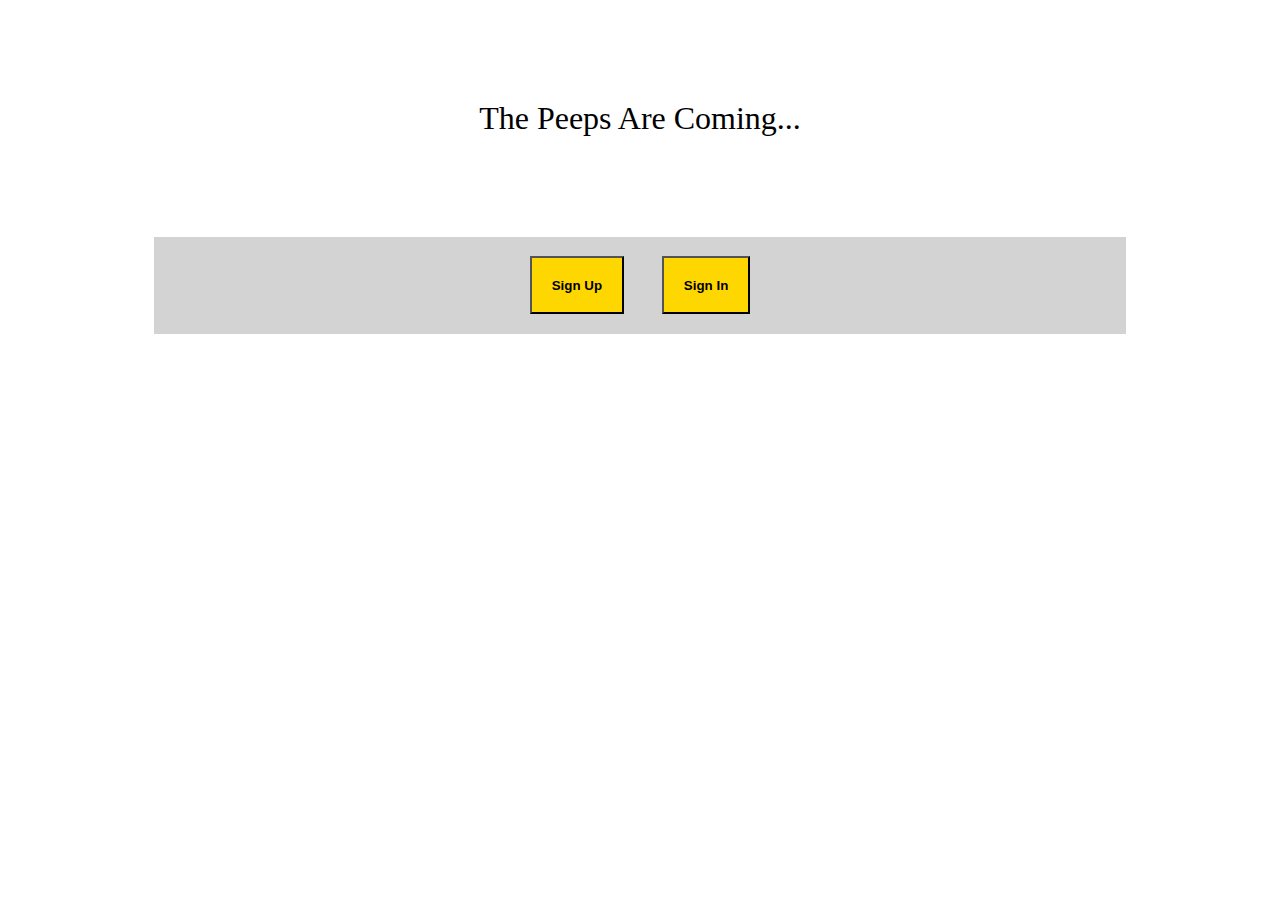
<file: app/views/index.html>
<!DOCTYPE html>
<html>
  <head>
    <meta charset="utf-8">
    <meta http-equiv="X-UA-Compatible" content="IE=edge">
    <title>Chitter 2: Revenge of the Peeps</title>
    <meta name="description" content="">
    <meta name="viewport" content="width=device-width, initial-scale=1">
    <link rel="stylesheet" href="../public/style.css">
  </head>
  <body>    
    <h1>The Peeps Are Coming...</h1>
    <div id="app"></div>
    <script src="../public/js/userIdentificationBlock.js"></script>
    <script src="../public/js/userForm.js"></script>
    <script src="../public/js/chitterApiClient.js"></script>
    <script src="../public/js/peeps.js"></script>
    <script src="../public/js/peepForm.js"></script>
    <script src="../public/js/index.js"></script>
  </body>
</html>
</file>
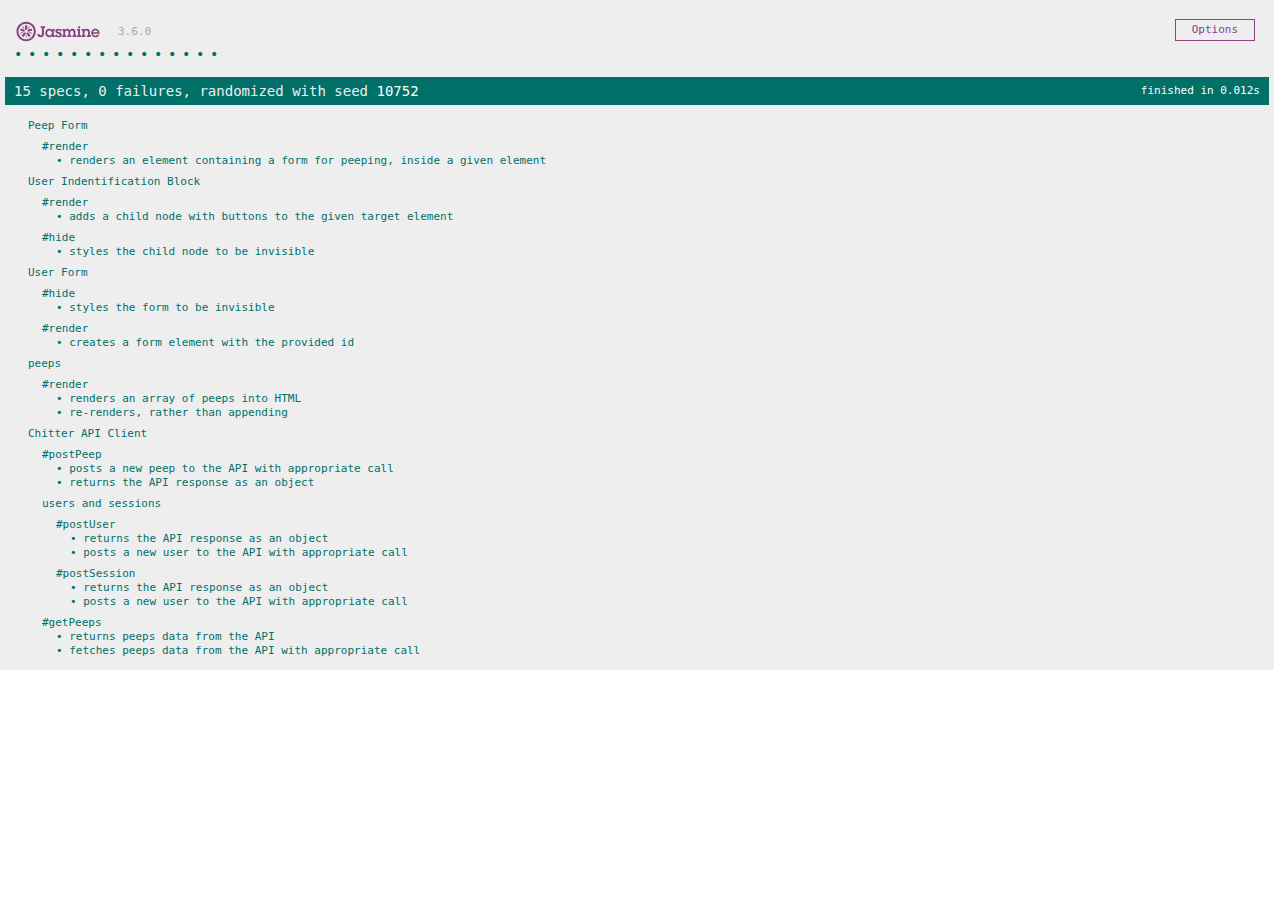
<file: spec/SpecRunner.html>
<!DOCTYPE html>
<html>
  <head>
    <meta charset="utf-8">
    <title>Jasmine Spec Runner v3.6.0</title>

    <link rel="shortcut icon" type="image/png" href="jasmine-3.6.0/jasmine_favicon.png">
    <link rel="stylesheet" href="jasmine-3.6.0/jasmine.css">

    <script src="jasmine-3.6.0/jasmine.js"></script>
    <script src="jasmine-3.6.0/jasmine-html.js"></script>
    <script src="jasmine-3.6.0/boot.js"></script>

    <!-- include source files here... -->
    <script src="../app/public/js/chitterApiClient.js"></script>
    <script src="../app/public/js/peeps.js"></script>
    <script src="../app/public/js/userIdentificationBlock.js"></script>
    <script src="../app/public/js/userForm.js"></script>
    <script src="../app/public/js/peepForm.js"></script>

    <!-- include spec files here... -->
    <script src="mocks/mockGetPeepsResponse.js"></script>
    <script src="mocks/mockPostUserResponse.js"></script>
    <script src="mocks/mockPostSessionResponse.js"></script>
    <script src="mocks/mockPostPeepResponse.js"></script>
    <script src="units/chitterApiClientSpec.js"></script>
    <script src="units/peepsSpec.js"></script>
    <script src="units/userIdentificationBlockSpec.js"></script>
    <script src="units/userFormSpec.js"></script>
    <script src="units/peepFormSpec.js"></script>
    
  </head>

  <body>
  </body>

</html>
</file>
<file: spec/jasmine-3.6.0/jasmine.css>
@charset "UTF-8";
body { overflow-y: scroll; }

.jasmine_html-reporter { width: 100%; background-color: #eee; padding: 5px; margin: -8px; font-size: 11px; font-family: Monaco, "Lucida Console", monospace; line-height: 14px; color: #333; }

.jasmine_html-reporter a { text-decoration: none; }

.jasmine_html-reporter a:hover { text-decoration: underline; }

.jasmine_html-reporter p, .jasmine_html-reporter h1, .jasmine_html-reporter h2, .jasmine_html-reporter h3, .jasmine_html-reporter h4, .jasmine_html-reporter h5, .jasmine_html-reporter h6 { margin: 0; line-height: 14px; }

.jasmine_html-reporter .jasmine-banner, .jasmine_html-reporter .jasmine-symbol-summary, .jasmine_html-reporter .jasmine-summary, .jasmine_html-reporter .jasmine-result-message, .jasmine_html-reporter .jasmine-spec .jasmine-description, .jasmine_html-reporter .jasmine-spec-detail .jasmine-description, .jasmine_html-reporter .jasmine-alert .jasmine-bar, .jasmine_html-reporter .jasmine-stack-trace { padding-left: 9px; padding-right: 9px; }

.jasmine_html-reporter .jasmine-banner { position: relative; }

.jasmine_html-reporter .jasmine-banner .jasmine-title { background: url("[data-uri]") no-repeat; background: url("[data-uri]") no-repeat, none; -moz-background-size: 100%; -o-background-size: 100%; -webkit-background-size: 100%; background-size: 100%; display: block; float: left; width: 90px; height: 25px; }

.jasmine_html-reporter .jasmine-banner .jasmine-version { margin-left: 14px; position: relative; top: 6px; }

.jasmine_html-reporter #jasmine_content { position: fixed; right: 100%; }

.jasmine_html-reporter .jasmine-version { color: #aaa; }

.jasmine_html-reporter .jasmine-banner { margin-top: 14px; }

.jasmine_html-reporter .jasmine-duration { color: #fff; float: right; line-height: 28px; padding-right: 9px; }

.jasmine_html-reporter .jasmine-symbol-summary { overflow: hidden; margin: 14px 0; }

.jasmine_html-reporter .jasmine-symbol-summary li { display: inline-block; height: 10px; width: 14px; font-size: 16px; }

.jasmine_html-reporter .jasmine-symbol-summary li.jasmine-passed { font-size: 14px; }

.jasmine_html-reporter .jasmine-symbol-summary li.jasmine-passed:before { color: #007069; content: "•"; }

.jasmine_html-reporter .jasmine-symbol-summary li.jasmine-failed { line-height: 9px; }

.jasmine_html-reporter .jasmine-symbol-summary li.jasmine-failed:before { color: #ca3a11; content: "×"; font-weight: bold; margin-left: -1px; }

.jasmine_html-reporter .jasmine-symbol-summary li.jasmine-excluded { font-size: 14px; }

.jasmine_html-reporter .jasmine-symbol-summary li.jasmine-excluded:before { color: #bababa; content: "•"; }

.jasmine_html-reporter .jasmine-symbol-summary li.jasmine-excluded-no-display { font-size: 14px; display: none; }

.jasmine_html-reporter .jasmine-symbol-summary li.jasmine-pending { line-height: 17px; }

.jasmine_html-reporter .jasmine-symbol-summary li.jasmine-pending:before { color: #ba9d37; content: "*"; }

.jasmine_html-reporter .jasmine-symbol-summary li.jasmine-empty { font-size: 14px; }

.jasmine_html-reporter .jasmine-symbol-summary li.jasmine-empty:before { color: #ba9d37; content: "•"; }

.jasmine_html-reporter .jasmine-run-options { float: right; margin-right: 5px; border: 1px solid #8a4182; color: #8a4182; position: relative; line-height: 20px; }

.jasmine_html-reporter .jasmine-run-options .jasmine-trigger { cursor: pointer; padding: 8px 16px; }

.jasmine_html-reporter .jasmine-run-options .jasmine-payload { position: absolute; display: none; right: -1px; border: 1px solid #8a4182; background-color: #eee; white-space: nowrap; padding: 4px 8px; }

.jasmine_html-reporter .jasmine-run-options .jasmine-payload.jasmine-open { display: block; }

.jasmine_html-reporter .jasmine-bar { line-height: 28px; font-size: 14px; display: block; color: #eee; }

.jasmine_html-reporter .jasmine-bar.jasmine-failed, .jasmine_html-reporter .jasmine-bar.jasmine-errored { background-color: #ca3a11; border-bottom: 1px solid #eee; }

.jasmine_html-reporter .jasmine-bar.jasmine-passed { background-color: #007069; }

.jasmine_html-reporter .jasmine-bar.jasmine-incomplete { background-color: #bababa; }

.jasmine_html-reporter .jasmine-bar.jasmine-skipped { background-color: #bababa; }

.jasmine_html-reporter .jasmine-bar.jasmine-warning { background-color: #ba9d37; color: #333; }

.jasmine_html-reporter .jasmine-bar.jasmine-menu { background-color: #fff; color: #aaa; }

.jasmine_html-reporter .jasmine-bar.jasmine-menu a { color: #333; }

.jasmine_html-reporter .jasmine-bar a { color: white; }

.jasmine_html-reporter.jasmine-spec-list .jasmine-bar.jasmine-menu.jasmine-failure-list, .jasmine_html-reporter.jasmine-spec-list .jasmine-results .jasmine-failures { display: none; }

.jasmine_html-reporter.jasmine-failure-list .jasmine-bar.jasmine-menu.jasmine-spec-list, .jasmine_html-reporter.jasmine-failure-list .jasmine-summary { display: none; }

.jasmine_html-reporter .jasmine-results { margin-top: 14px; }

.jasmine_html-reporter .jasmine-summary { margin-top: 14px; }

.jasmine_html-reporter .jasmine-summary ul { list-style-type: none; margin-left: 14px; padding-top: 0; padding-left: 0; }

.jasmine_html-reporter .jasmine-summary ul.jasmine-suite { margin-top: 7px; margin-bottom: 7px; }

.jasmine_html-reporter .jasmine-summary li.jasmine-passed a { color: #007069; }

.jasmine_html-reporter .jasmine-summary li.jasmine-failed a { color: #ca3a11; }

.jasmine_html-reporter .jasmine-summary li.jasmine-empty a { color: #ba9d37; }

.jasmine_html-reporter .jasmine-summary li.jasmine-pending a { color: #ba9d37; }

.jasmine_html-reporter .jasmine-summary li.jasmine-excluded a { color: #bababa; }

.jasmine_html-reporter .jasmine-specs li.jasmine-passed a:before { content: "• "; }

.jasmine_html-reporter .jasmine-specs li.jasmine-failed a:before { content: "× "; }

.jasmine_html-reporter .jasmine-specs li.jasmine-empty a:before { content: "* "; }

.jasmine_html-reporter .jasmine-specs li.jasmine-pending a:before { content: "• "; }

.jasmine_html-reporter .jasmine-specs li.jasmine-excluded a:before { content: "• "; }

.jasmine_html-reporter .jasmine-description + .jasmine-suite { margin-top: 0; }

.jasmine_html-reporter .jasmine-suite { margin-top: 14px; }

.jasmine_html-reporter .jasmine-suite a { color: #333; }

.jasmine_html-reporter .jasmine-failures .jasmine-spec-detail { margin-bottom: 28px; }

.jasmine_html-reporter .jasmine-failures .jasmine-spec-detail .jasmine-description { background-color: #ca3a11; color: white; }

.jasmine_html-reporter .jasmine-failures .jasmine-spec-detail .jasmine-description a { color: white; }

.jasmine_html-reporter .jasmine-result-message { padding-top: 14px; color: #333; white-space: pre-wrap; }

.jasmine_html-reporter .jasmine-result-message span.jasmine-result { display: block; }

.jasmine_html-reporter .jasmine-stack-trace { margin: 5px 0 0 0; max-height: 224px; overflow: auto; line-height: 18px; color: #666; border: 1px solid #ddd; background: white; white-space: pre; }
</file>
<file: app/public/style.css>
/* http://meyerweb.com/eric/tools/css/reset/ 2. v2.0 | 20110126
  License: none (public domain)
*/

html, body, div, span, applet, object, iframe,
h1, h2, h3, h4, h5, h6, p, blockquote, pre,
a, abbr, acronym, address, big, cite, code,
del, dfn, em, img, ins, kbd, q, s, samp,
small, strike, strong, sub, sup, tt, var,
b, u, i, center,
dl, dt, dd, ol, ul, li,
fieldset, form, label, legend,
table, caption, tbody, tfoot, thead, tr, th, td,
article, aside, canvas, details, embed,
figure, figcaption, footer, header, hgroup,
menu, nav, output, ruby, section, summary,
time, mark, audio, video {
  margin: 0;
  padding: 0;
  border: 0;
  font-size: 100%;
  font: inherit;
  vertical-align: baseline;
}
/* HTML5 display-role reset for older browsers */
article, aside, details, figcaption, figure,
footer, header, hgroup, menu, nav, section {
  display: block;
}
body {
  line-height: 1;
}
ol, ul {
  list-style: none;
}
blockquote, q {
  quotes: none;
}
blockquote:before, blockquote:after,
q:before, q:after {
  content: '';
  content: none;
}
table {
  border-collapse: collapse;
  border-spacing: 0;
}

body {
  margin-right: 10%;
  margin-left: 10%;
  font-family: Arial, Helvetica, sans-serif;
}

button {
  padding: 2%;
  margin: 2%;
  background-color: gold;
  font-weight: bold;
  cursor: pointer;
}

h1 {
  font-family: Cambria, Cochin, Georgia, Times, 'Times New Roman', serif;
  font-size: xx-large;
  text-align: center;
  margin: 10%;
}

input {
  margin: 2%;
}

.peep {
  margin: 2.5%;
  padding: 2.5%;
  background-color: lemonchiffon;
}

.peep-text {
  padding-bottom: 2.5%;
}

.peep-likes {
  float: left;
}

.peep-posting {
  float: right;
}

.peep-attributes {
  padding-bottom: 2.5%;
}

.float-form {
  padding: 5%;
  width: 50%;
  background-color: lightskyblue;
  border-style: double;
  border-color: black;
  border-width: 2px;
  position: relative;
  left: 15%;
  right: 15%;
}

#user-form {
  top: 30%;
  width: 80%;
  position: fixed;
  text-align: center;
}

#user-identification {
  background-color: lightgrey;
  text-align: center;
  margin: 2.5%;
}

#peep-form-container {
  text-align: center;
}

#peep-form {
  padding: 2%;
  background-color: lightskyblue;
  border-style: double;
  border-color: black;
  border-width: 2px;
  margin: 2.5%;
}

#peep-body {
  width: 75%;
}
</file>
